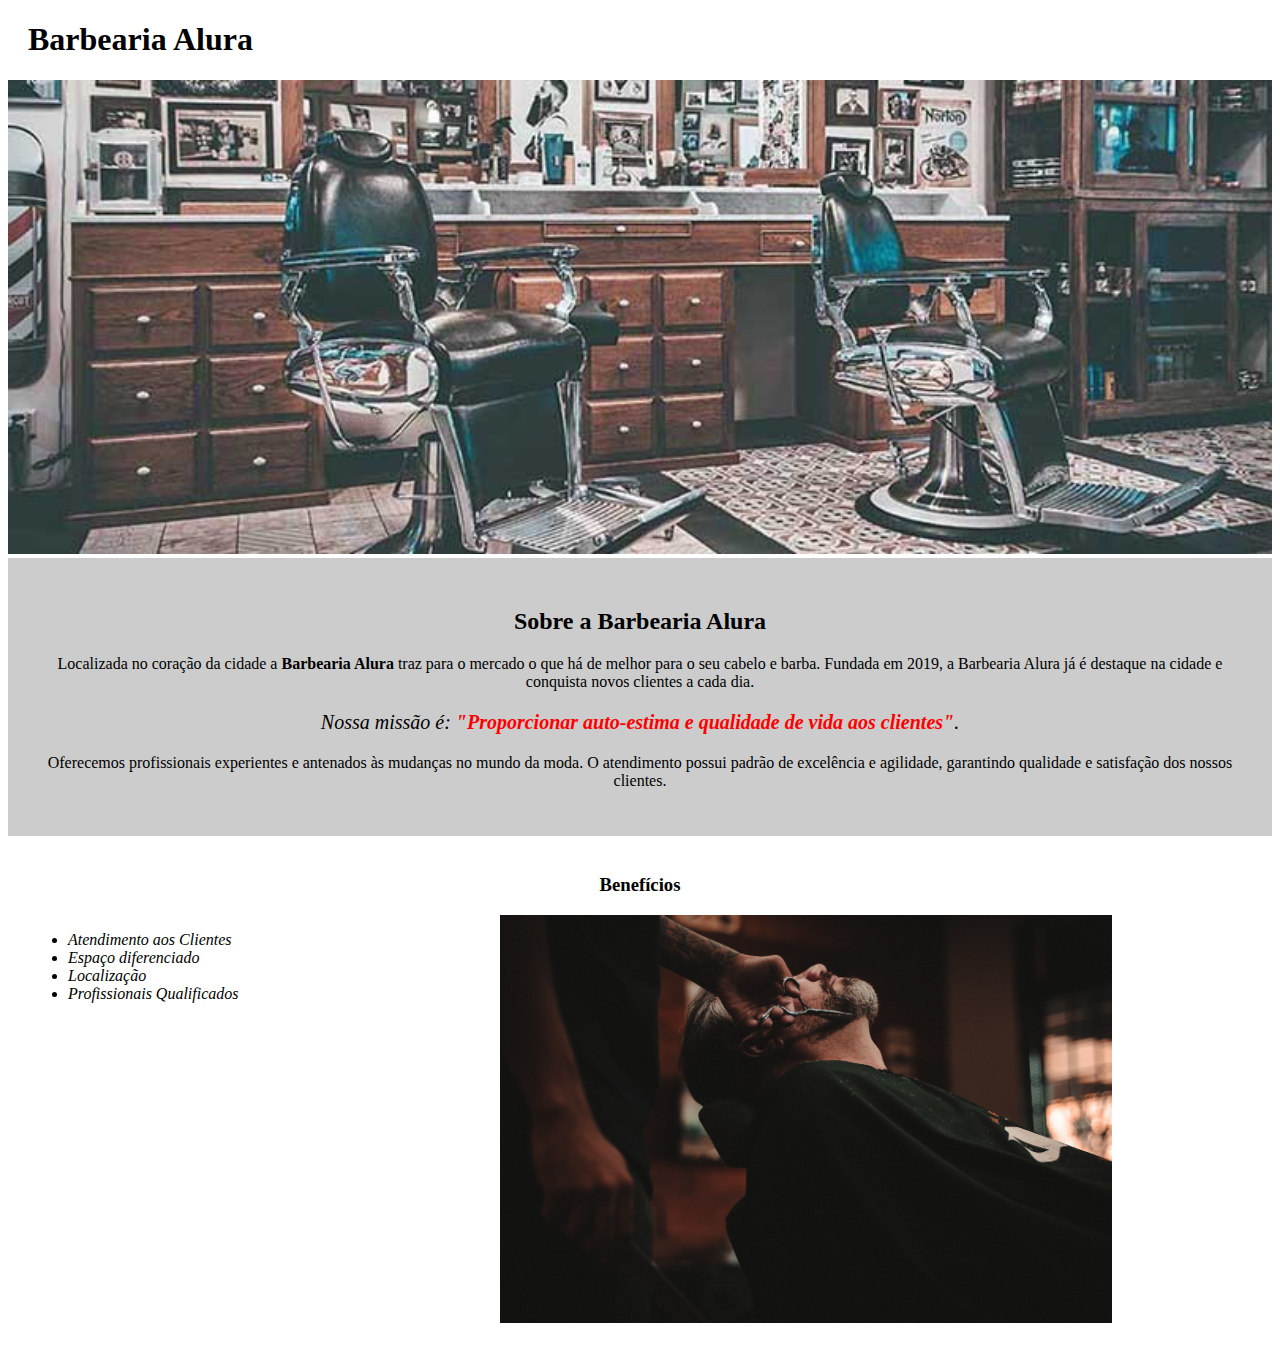
<file: HTML&CSS3/site-barbearia/index.html>
<!DOCTYPE html>
<html lang="pt-br">
	<head>
		<meta charset="UTF-8">
		<title>Barbearia Alura</title>
		<link rel="stylesheet" href="style.css">
	</head>

	<body>
		<header>
			<h1 class="titulo-principal">Barbearia Alura</h1>
		</header>
		<img id="banner" src="banner.jpg">
		<div class="principal">
			<h2 class="titulo-centralizado">Sobre a Barbearia Alura</h2>
	 
			<p>Localizada no coração da cidade a <strong>Barbearia Alura</strong> traz para o mercado o que há de melhor para o seu cabelo e barba. Fundada em 2019, a Barbearia Alura já é destaque na cidade e conquista novos clientes a cada dia.</p>

			<p id="missao"><em>Nossa missão é: <strong>"Proporcionar auto-estima e qualidade de vida aos clientes"</strong>.</em></p>

			<p>Oferecemos profissionais experientes e antenados às mudanças no mundo da moda. O atendimento possui padrão de excelência e agilidade, garantindo qualidade e satisfação dos nossos clientes.</p>
		</div>

		<div class="beneficios">
			<h3 class="titulo-centralizado">Benefícios</h3>

			<ul>
				<li class="itens">Atendimento aos Clientes</li>
				<li class="itens">Espaço diferenciado</li>
				<li class="itens">Localização</li>
				<li class="itens">Profissionais Qualificados</li>
			</ul>

			<img src="beneficios.jpg" class="imagembeneficios">
		</div>
	</body>
</html>
</file>
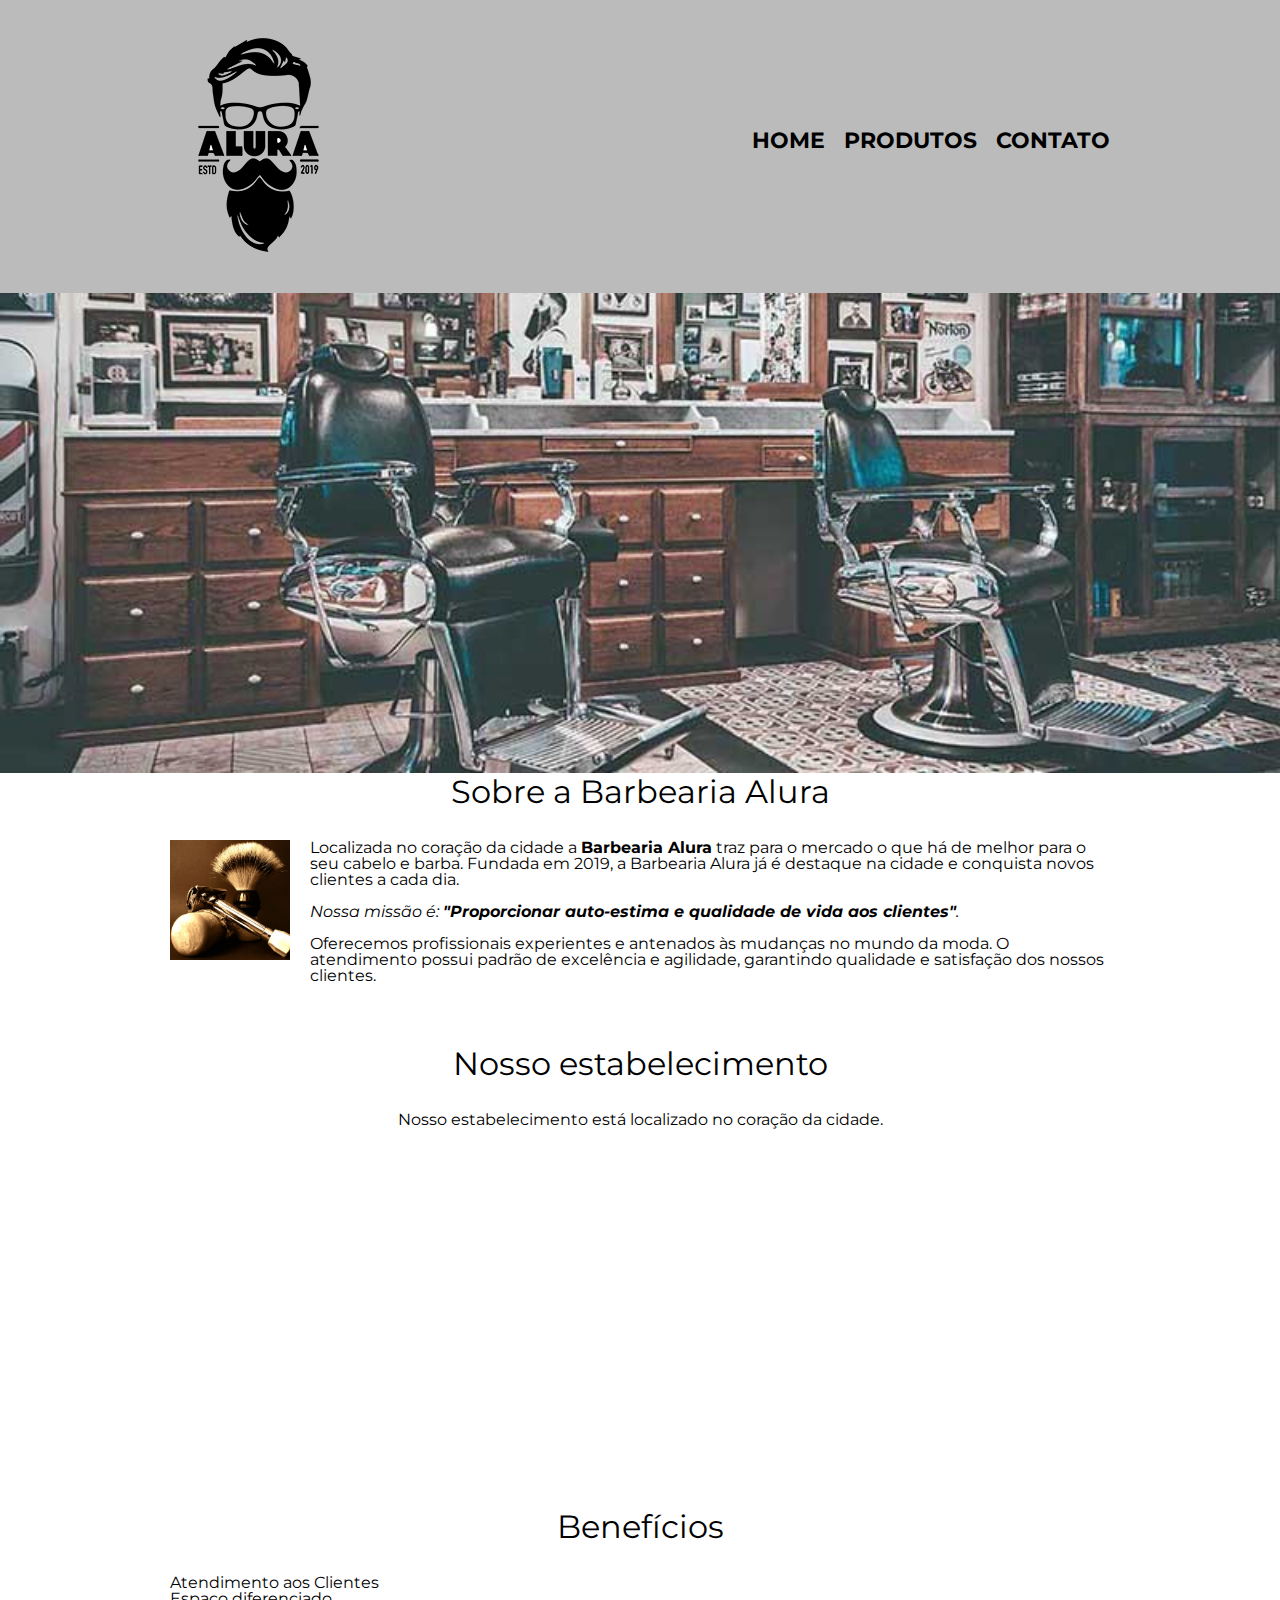
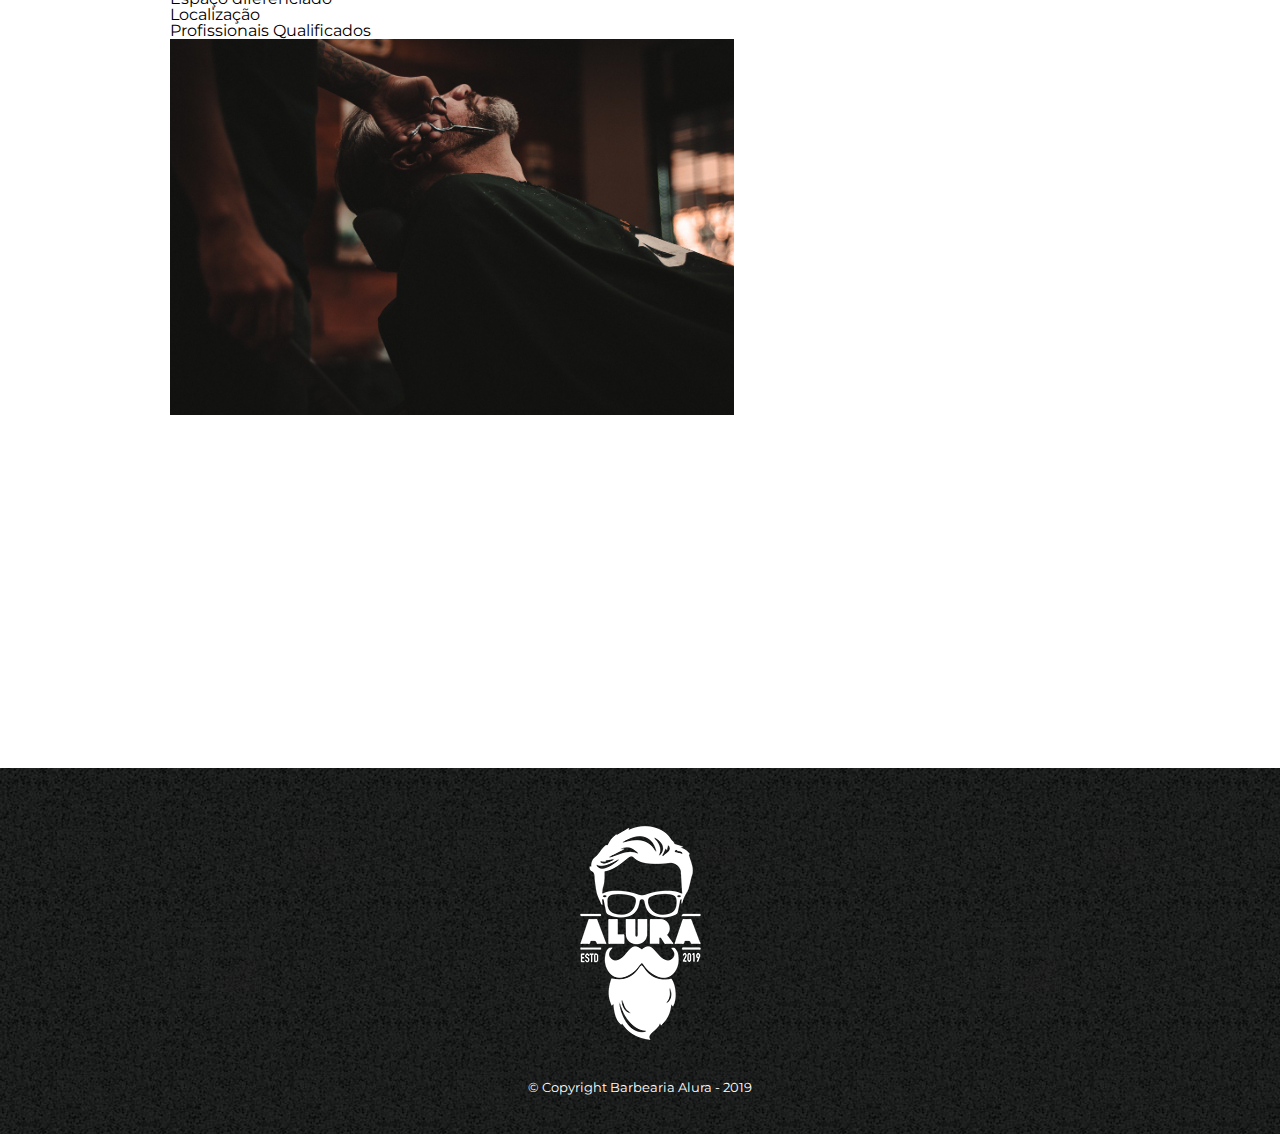
<file: HTML&CSS3/site-barbearia/html-parte-4-aula-2/index.html>
<!DOCTYPE html>
<html lang="pt-br">
	<head>
		<meta charset="UTF-8">
		<title>Barbearia Alura</title>

		<link rel="stylesheet" href="reset.css">
		<link rel="stylesheet" href="style.css">
		<link href="https://fonts.googleapis.com/css?family=Montserrat&display=swap" rel="stylesheet">
	</head>

	<body>
		<header>
			<div class="caixa">
				<h1><img src="logo.png"></h1>

				<nav>
					<ul>
						<li><a href="index.html">Home</a></li>
						<li><a href="produtos.html">Produtos</a></li>
						<li><a href="contato.html">Contato</a></li>
					</ul>
				</nav>
			</div>
		</header>

		<img class="banner" src="banner.jpg">

		<main>
			<section class="principal">
				<h2 class="titulo-principal">Sobre a Barbearia Alura</h2>

				<img class="utensilios" src="utensilios.jpg" alt="Utensilios de um barbeiro.">
		 
				<p>Localizada no coração da cidade a <strong>Barbearia Alura</strong> traz para o mercado o que há de melhor para o seu cabelo e barba. Fundada em 2019, a Barbearia Alura já é destaque na cidade e conquista novos clientes a cada dia.</p>

				<p id="missao"><em>Nossa missão é: <strong>"Proporcionar auto-estima e qualidade de vida aos clientes"</strong>.</em></p>

				<p>Oferecemos profissionais experientes e antenados às mudanças no mundo da moda. O atendimento possui padrão de excelência e agilidade, garantindo qualidade e satisfação dos nossos clientes.</p>
			</section>

			<section class="mapa">
				<h3 class="titulo-principal">Nosso estabelecimento</h3>
				<p>Nosso estabelecimento está localizado no coração da cidade.</p>

				<iframe src="https://www.google.com/maps/embed?pb=!1m18!1m12!1m3!1d3656.4483278365396!2d-46.63466568562861!3d-23.588249068469487!2m3!1f0!2f0!3f0!3m2!1i1024!2i768!4f13.1!3m3!1m2!1s0x94ce5a2b2ed7f3a1%3A0xab35da2f5ca62674!2sCaelum!5e0!3m2!1spt-BR!2sbr!4v1568814489656!5m2!1spt-BR!2sbr" width="100%" height="300" frameborder="0" style="border:0;" allowfullscreen=""></iframe>
			</section>

			<section class="beneficios">
				<h3 class="titulo-principal">Benefícios</h3>

				<ul>
					<li class="itens">Atendimento aos Clientes</li>
					<li class="itens">Espaço diferenciado</li>
					<li class="itens">Localização</li>
					<li class="itens">Profissionais Qualificados</li>
				</ul>

				<img src="beneficios.jpg" class="imagembeneficios">

				<div class="video">
					<iframe width="560" height="315" src="https://www.youtube.com/embed/wcVVXUV0YUY" frameborder="0" allow="accelerometer; autoplay; encrypted-media; gyroscope; picture-in-picture" allowfullscreen></iframe>
				</div>
			</section>
		</main>

		<footer>
			<img src="logo-branco.png">
			<p class="copyright">&copy; Copyright Barbearia Alura - 2019</p>
		</footer>
	</body>
</html>
</file>
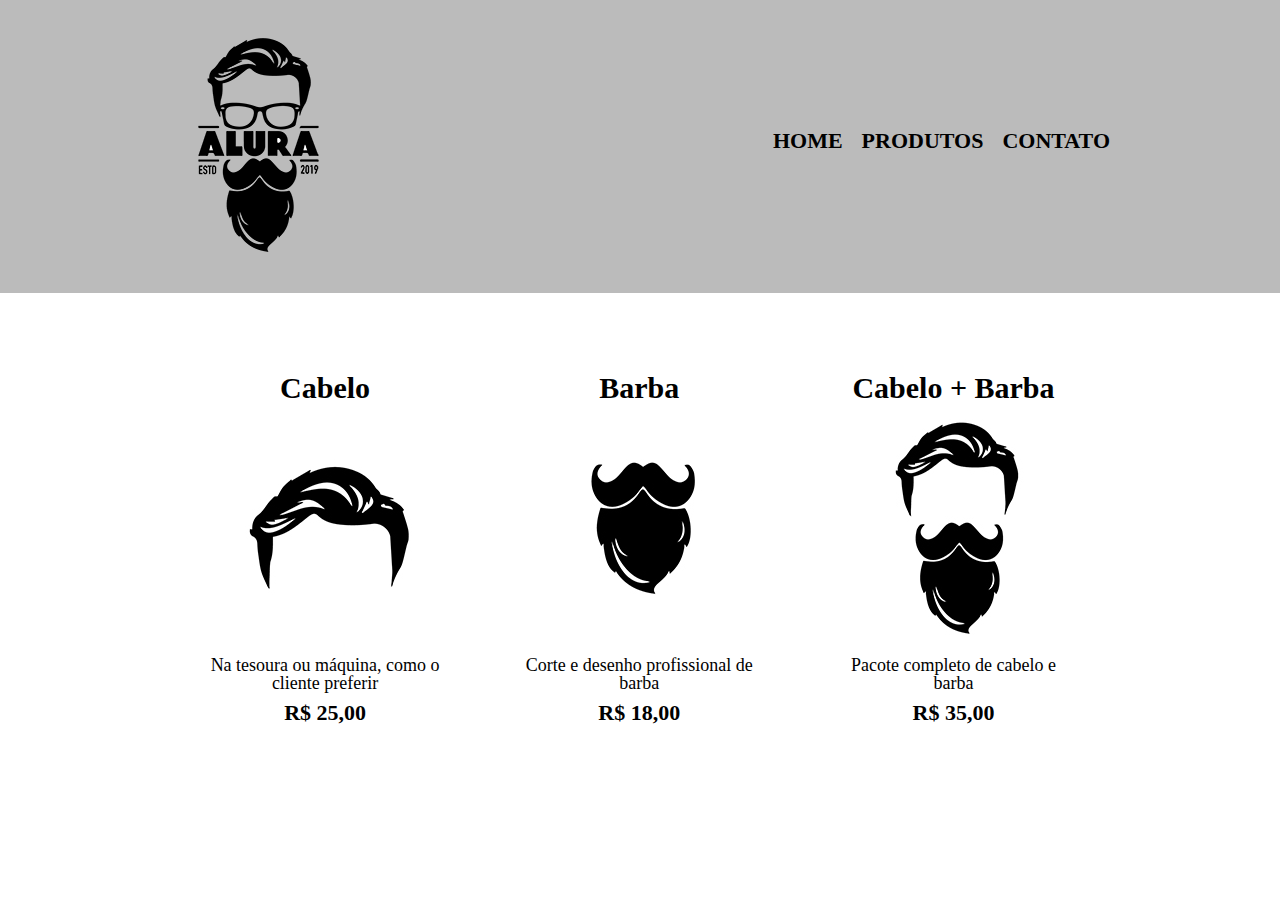
<file: HTML&CSS3/site-barbearia/produtos.html>
<!DOCTYPE html>
<html>
	<head>
		<meta charset="UTF-8">
		<title>Produtos - Barbearia Alura</title>

		<link rel="stylesheet" href="reset.css">
		<link rel="stylesheet" href="produtos.css">
	</head>
	<body>
		<header>
			<div class="caixa">
				<h1><img src="logo.png"></h1>

				<nav>
					<ul>
						<li><a href="index.html">Home</a></li>
						<li><a href="produtos.html">Produtos</a></li>
						<li><a href="contato.html">Contato</a></li>
					</ul>
				</nav>
			</div>
		</header>

		<main>
			<ul class="produtos">
				<li>
					<h2>Cabelo</h2>
					<img src="cabelo.jpg">
					<p class="produto-descricao">Na tesoura ou máquina, como o cliente preferir</p>
					<p class="produto-preco">R$ 25,00</p>
				</li>
				<li>
					<h2>Barba</h2>
					<img src="barba.jpg">
					<p class="produto-descricao">Corte e desenho profissional de barba</p>
					<p class="produto-preco">R$ 18,00</p>
				</li>
				<li>
					<h2>Cabelo + Barba</h2>
					<img src="cabelo+barba.jpg">
					<p class="produto-descricao">Pacote completo de cabelo e barba</p>
					<p class="produto-preco">R$ 35,00</p>
				</li>
			</ul>
		</main>
	</body>
</html>
</file>
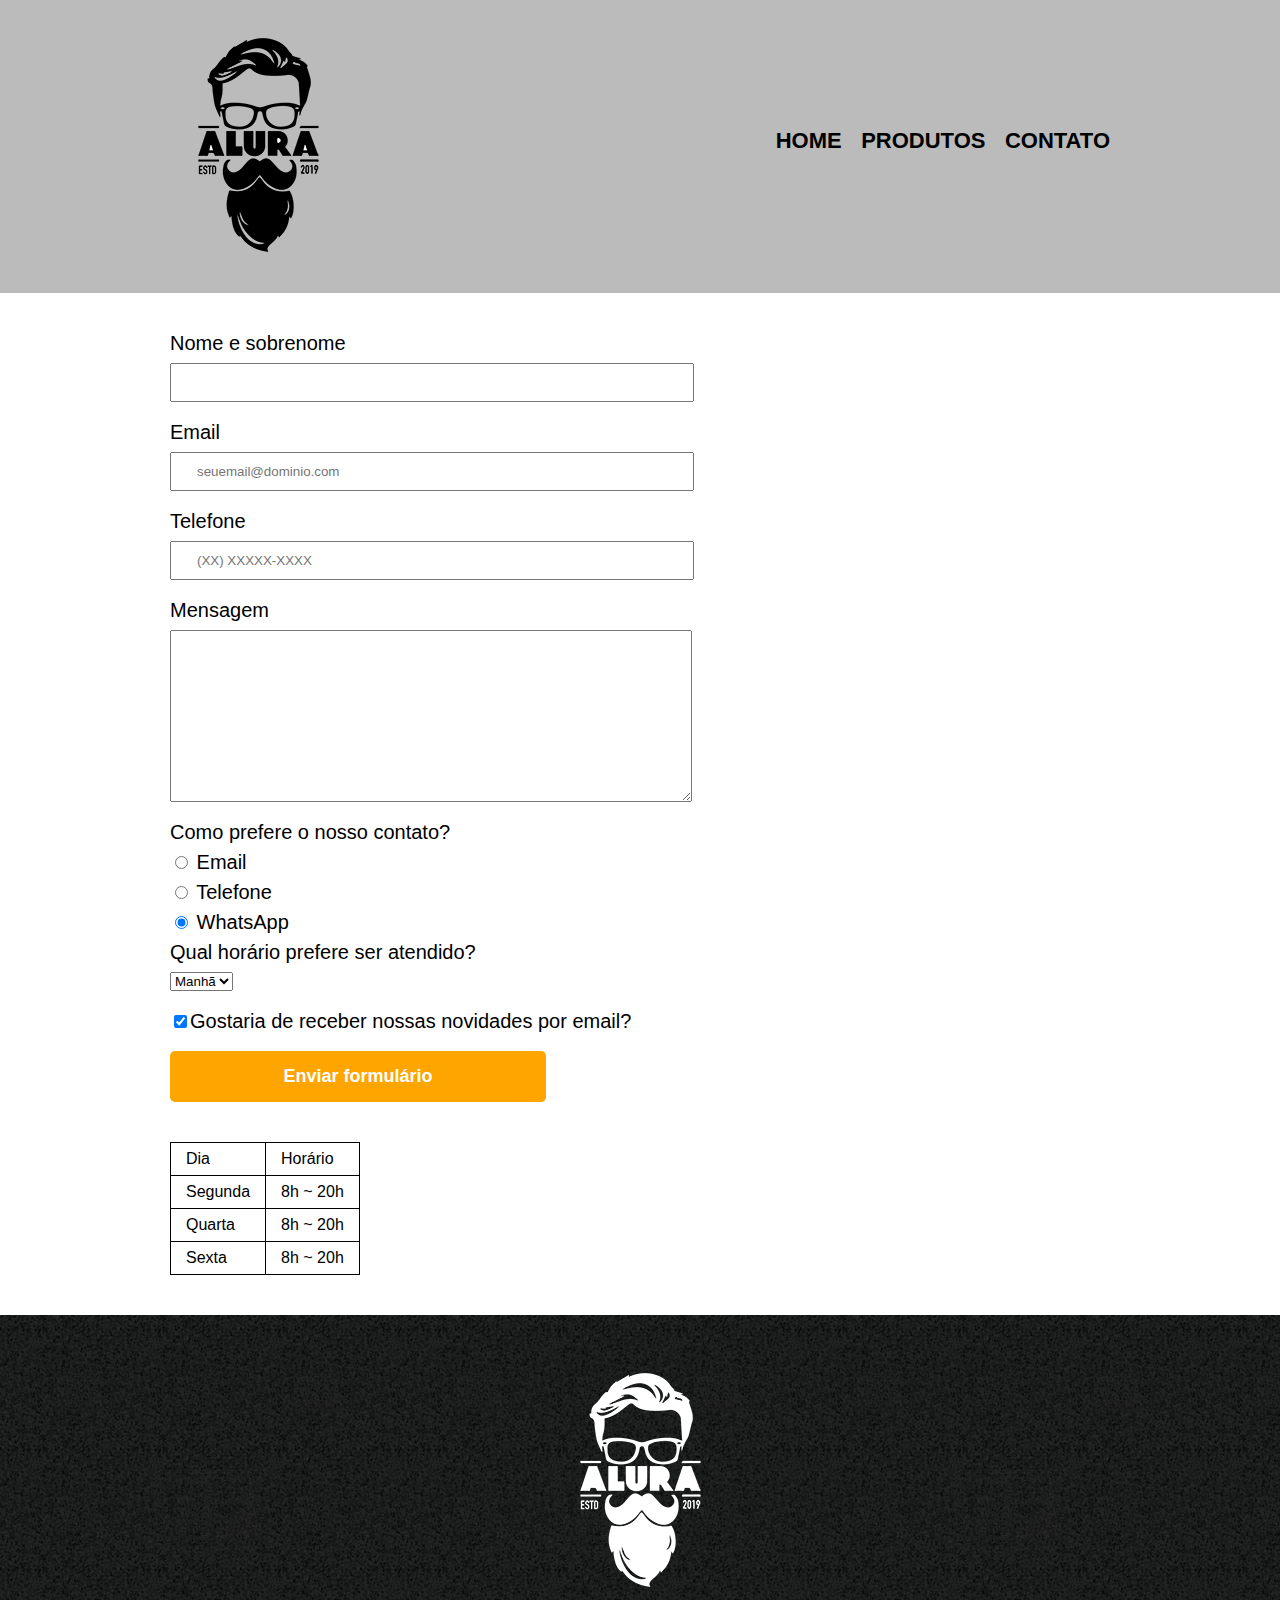
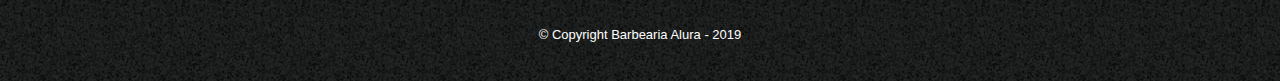
<file: HTML&CSS3/site-barbearia/html-parte-4-aula-2/contato.html>
<!DOCTYPE html>
<html>
	<head>
		<meta charset="UTF-8">
		<title>Contato - Barbearia Alura</title>

		<link rel="stylesheet" href="reset.css">
		<link rel="stylesheet" href="style.css">
	</head>
	<body>
		<header>
			<div class="caixa">
				<h1><img src="logo.png" alt="Logo da Barbearia Alura"></h1>

				<nav>
					<ul>
						<li><a href="index.html">Home</a></li>
						<li><a href="produtos.html">Produtos</a></li>
						<li><a href="contato.html">Contato</a></li>
					</ul>
				</nav>
			</div>
		</header>

		<main>
			<form>
				<label for="nomesobrenome">Nome e sobrenome</label>
				<input type="text" id="nomesobrenome" class="input-padrao" required>

				<label for="email">Email</label>
				<input type="email" id="email" class="input-padrao" required placeholder="seuemail@dominio.com">

				<label for="telefone">Telefone</label>
				<input type="tel" id="telefone" class="input-padrao" required placeholder="(XX) XXXXX-XXXX">

				<label for="mensagem">Mensagem</label>
				<textarea cols="70" rows="10" id="mensagem" class="input-padrao" required></textarea>

				<fieldset>
					<legend>Como prefere o nosso contato?</legend>
					<label for="radio-email"><input type="radio" name="contato" value="email" id="radio-email"> Email</label>
					
					<label for="radio-telefone"><input type="radio" name="contato" value="telefone" id="radio-telefone"> Telefone</label>
					
					<label for="radio-whatsapp"><input type="radio" name="contato" value="whatsapp" id="radio-whatsapp" checked> WhatsApp</label>
				</fieldset>

				<fieldset>
					<legend>Qual horário prefere ser atendido?</legend>
					<select>
						<option>Manhã</option>
						<option>Tarde</option>
						<option>Noite</option>
					</select>
				</fieldset>

				<label class="checkbox"><input type="checkbox" checked>Gostaria de receber nossas novidades por email?</label>

				<input type="submit" value="Enviar formulário" class="enviar">
			</form>

			<table>
				<tr>
					<td>Dia</td>
					<td>Horário</td>
				</tr>
				<tr>
					<td>Segunda</td>
					<td>8h ~ 20h</td>
				</tr>
				<tr>
					<td>Quarta</td>
					<td>8h ~ 20h</td>
				</tr>
				<tr>
					<td>Sexta</td>
					<td>8h ~ 20h</td>
				</tr>
			</table>
		</main>

		<footer>
			<img src="logo-branco.png" alt="Logo da Barbearia Alura">
			<p class="copyright">&copy; Copyright Barbearia Alura - 2019</p>
		</footer>
	</body>
</html>
</file>
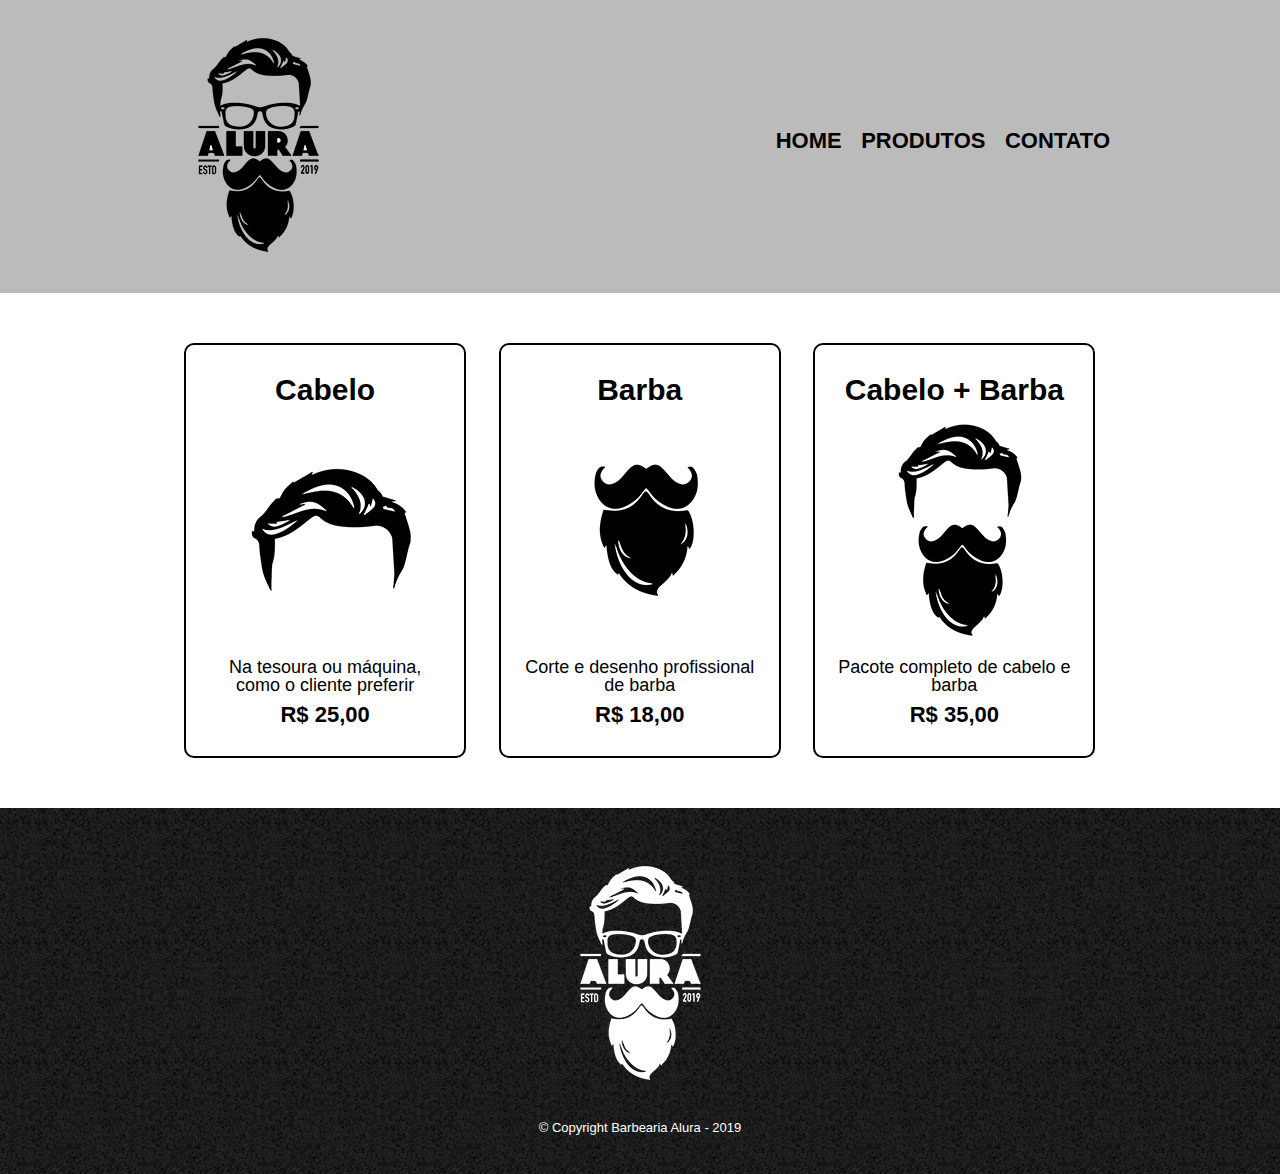
<file: HTML&CSS3/site-barbearia/html-parte-4-aula-2/produtos.html>
<!DOCTYPE html>
<html>
	<head>
		<meta charset="UTF-8">
		<title>Produtos - Barbearia Alura</title>

		<link rel="stylesheet" href="reset.css">
		<link rel="stylesheet" href="style.css">
	</head>
	<body>
		<header>
			<div class="caixa">
				<h1><img src="logo.png"></h1>

				<nav>
					<ul>
						<li><a href="index.html">Home</a></li>
						<li><a href="produtos.html">Produtos</a></li>
						<li><a href="contato.html">Contato</a></li>
					</ul>
				</nav>
			</div>
		</header>

		<main>
			<ul class="produtos">
				<li>
					<h2>Cabelo</h2>
					<img src="cabelo.jpg">
					<p class="produto-descricao">Na tesoura ou máquina, como o cliente preferir</p>
					<p class="produto-preco">R$ 25,00</p>
				</li>
				<li>
					<h2>Barba</h2>
					<img src="barba.jpg">
					<p class="produto-descricao">Corte e desenho profissional de barba</p>
					<p class="produto-preco">R$ 18,00</p>
				</li>
				<li>
					<h2>Cabelo + Barba</h2>
					<img src="cabelo+barba.jpg">
					<p class="produto-descricao">Pacote completo de cabelo e barba</p>
					<p class="produto-preco">R$ 35,00</p>
				</li>
			</ul>
		</main>

		<footer>
			<img src="logo-branco.png">
			<p class="copyright">&copy; Copyright Barbearia Alura - 2019</p>
		</footer>
	</body>
</html>
</file>
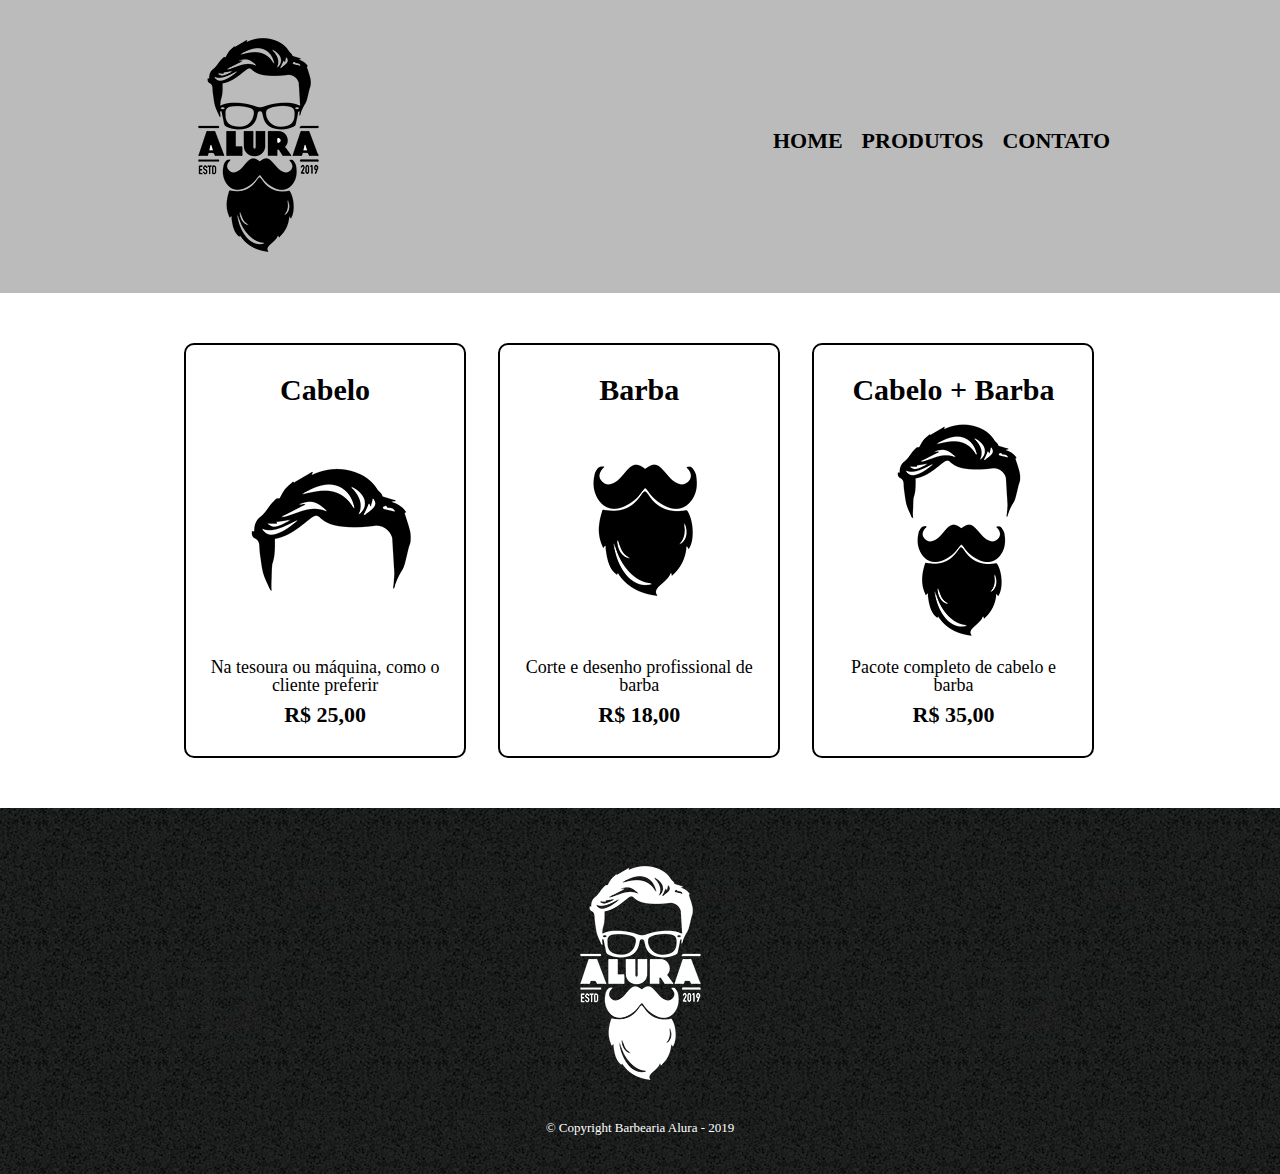
<file: HTML&CSS3/site-barbearia/site-barbearia-finalizando/produtos.html>
<!DOCTYPE html>
<html>
	<head>
		<meta charset="UTF-8">
		<title>Produtos - Barbearia Alura</title>

		<link rel="stylesheet" href="reset.css">
		<link rel="stylesheet" href="produtos.css">
	</head>
	<body>
		<header>
			<div class="caixa">
				<h1><img src="logo.png"></h1>

				<nav>
					<ul>
						<li><a href="index.html">Home</a></li>
						<li><a href="produtos.html">Produtos</a></li>
						<li><a href="contato.html">Contato</a></li>
					</ul>
				</nav>
			</div>
		</header>

		<main>
			<ul class="produtos">
				<li>
					<h2>Cabelo</h2>
					<img src="cabelo.jpg">
					<p class="produto-descricao">Na tesoura ou máquina, como o cliente preferir</p>
					<p class="produto-preco">R$ 25,00</p>
				</li>
				<li>
					<h2>Barba</h2>
					<img src="barba.jpg">
					<p class="produto-descricao">Corte e desenho profissional de barba</p>
					<p class="produto-preco">R$ 18,00</p>
				</li>
				<li>
					<h2>Cabelo + Barba</h2>
					<img src="cabelo+barba.jpg">
					<p class="produto-descricao">Pacote completo de cabelo e barba</p>
					<p class="produto-preco">R$ 35,00</p>
				</li>
			</ul>
		</main>

		<footer>
			<img src="logo-branco.png">
			<p class="copyright">&copy; Copyright Barbearia Alura - 2019</p>
		</footer>
	</body>
</html>
</file>
<file: HTML&CSS3/site-barbearia/style.css>
#banner {
	width:100%;
}

.principal{
	background: #CCCCCC;
	padding: 30px;
}

.titulo-principal {
	padding-left: 20px;
}

.titulo-centralizado {
	text-align: center
}

p {
	text-align: center;
}

#missao {
	font-size: 20px
}

em strong {
	color: #FF0000;
}

.itens {
	font-style: italic
}

.beneficios {
	background: #FFFFFF;
	padding: 20px;
}

ul {
	display: inline-block;
	vertical-align: top;
	width: 20%;
	margin-right: 15%;
}

.imagembeneficios {
	width: 50%;
}
</file>
<file: HTML&CSS3/site-barbearia/html-parte-4-aula-2/style.css>
body {
	font-family: 'Montserrat', sans-serif;
}

header {
	background: #BBBBBB;
	padding: 20px 0;
}

.caixa {
	position: relative;
	width: 940px;
	margin: 0 auto;
}

nav {
	position: absolute;
	top: 110px;
	right: 0;
}

nav li {
	display: inline;
	margin: 0 0 0 15px;
}

nav a {
	text-transform: uppercase;
	color: #000000;
	font-weight: bold;
	font-size: 22px;
	text-decoration: none;
}

nav a:hover {
	color: #C78C19;
	text-decoration: underline;
}

.produtos {
	width: 940px;
	margin: 0 auto;
	padding: 50px 0;
}

.produtos li {
	display: inline-block;
	text-align: center;
	width: 30%;
	vertical-align: top;
	margin: 0 1.5%;
	padding: 30px 20px;
	box-sizing: border-box;
	border: 2px solid #000000;
	border-radius: 10px;
}

.produtos li:hover {
	border-color: #C78C19;
}

.produtos li:active {
	border-color: #088C19;	
}

.produtos li:hover h2 {
	font-size: 34px;
}

.produtos h2 {
	font-size: 30px;
	font-weight: bold;
}

.produto-descricao {
	font-size: 18px;
}

.produto-preco {
	font-size: 22px;
	font-weight: bold;
	margin-top: 10px;
}

footer {
	text-align: center;
	background: url("bg.jpg");
	padding: 40px 0;
}

.copyright {
	color: #FFFFFF;
	font-size: 13px;
	margin: 20px 0 0;
}

main {
	width: 940px;
	margin: 0 auto;
}

form {
	margin: 40px 0;
}

form label, form legend {
	display:block;
	font-size: 20px;
	margin: 0 0 10px;
}

.input-padrao {
	display: block;
	margin: 0 0 20px;
	padding: 10px 25px;
	width: 50%;
}

.checkbox {
	margin: 20px 0;
}

.enviar {
	width:40%;
	padding: 15px 0;
	background: orange;
	color: white;
	font-weight: bold;
	font-size: 18px;
	border: none;
	border-radius: 5px;
	transition: 1s all;
	cursor: pointer;
}

.enviar:hover {
	background: darkorange;
	transform: scale(1.2);
}

table {
	margin: 20px 0 40px;
}

thead {
	background: #555555;
	color: white;
	font-weight: bold;
}

td, th {
	border: 1px solid #000000;
	padding: 8px 15px;
}


/* css da página inicial */
.banner {
	width:100%;
}

.titulo-principal {
	text-align: center;
	font-size: 2em;
	margin: 0 0 1em;
	clear: left;
}

.principal p {
	margin: 0 0 1em;
}

.principal strong {
	font-weight: bold;
}

.principal em {
	font-style: italic;
}

.utensilios {
	width: 120px;
	float: left;
	margin: 0 20px 20px 0;
}

.imagembeneficios {
	width: 60%;
}

.mapa {
	padding: 3em 0;
}

.mapa p {
	margin: 0 0 2em;
	text-align: center;
}

.video {
	width: 560px;
	margin: 1em auto;
}
</file>
<file: HTML&CSS3/site-barbearia/produtos.css>
header {
	background: #BBBBBB;
	padding: 20px 0;
}

.caixa {
	position: relative;
	width: 940px;
	margin: 0 auto;
}

nav {
	position: absolute;
	top: 110px;
	right: 0;
}

nav li {
	display: inline;
	margin: 0 0 0 15px;
}

nav a {
	text-transform: uppercase;
	color: #000000;
	font-weight: bold;
	font-size: 22px;
	text-decoration: none;
}

.produtos {
	width: 940px;
	margin: 0 auto;
	padding: 50px 0;
}

.produtos li {
	display: inline-block;
	text-align: center;
	width: 30%;
	vertical-align: top;
	margin: 0 1.5%;
	padding: 30px 20px;
	box-sizing: border-box;
}

.produtos h2 {
	font-size: 30px;
	font-weight: bold;
}

.produto-descricao {
	font-size: 18px;
}

.produto-preco {
	font-size: 22px;
	font-weight: bold;
	margin-top: 10px;
}
</file>
<file: HTML&CSS3/site-barbearia/site-barbearia-finalizando/produtos.css>
header {
	background: #BBBBBB;
	padding: 20px 0;
}

.caixa {
	position: relative;
	width: 940px;
	margin: 0 auto;
}

nav {
	position: absolute;
	top: 110px;
	right: 0;
}

nav li {
	display: inline;
	margin: 0 0 0 15px;
}

nav a {
	text-transform: uppercase;
	color: #000000;
	font-weight: bold;
	font-size: 22px;
	text-decoration: none;
}

nav a:hover {
	color: #C78C19;
	text-decoration: underline;
}

.produtos {
	width: 940px;
	margin: 0 auto;
	padding: 50px 0;
}

.produtos li {
	display: inline-block;
	text-align: center;
	width: 30%;
	vertical-align: top;
	margin: 0 1.5%;
	padding: 30px 20px;
	box-sizing: border-box;
	border: 2px solid #000000;
	border-radius: 10px;
}

.produtos li:hover {
	border-color: #C78C19;
}

.produtos li:active {
	border-color: #088C19;	
}

.produtos li:hover h2 {
	font-size: 34px;
}

.produtos h2 {
	font-size: 30px;
	font-weight: bold;
}

.produto-descricao {
	font-size: 18px;
}

.produto-preco {
	font-size: 22px;
	font-weight: bold;
	margin-top: 10px;
}

footer {
	text-align: center;
	background: url("bg.jpg");
	padding: 40px 0;
}

.copyright {
	color: #FFFFFF;
	font-size: 13px;
	margin: 20px 0 0;
}
</file>
